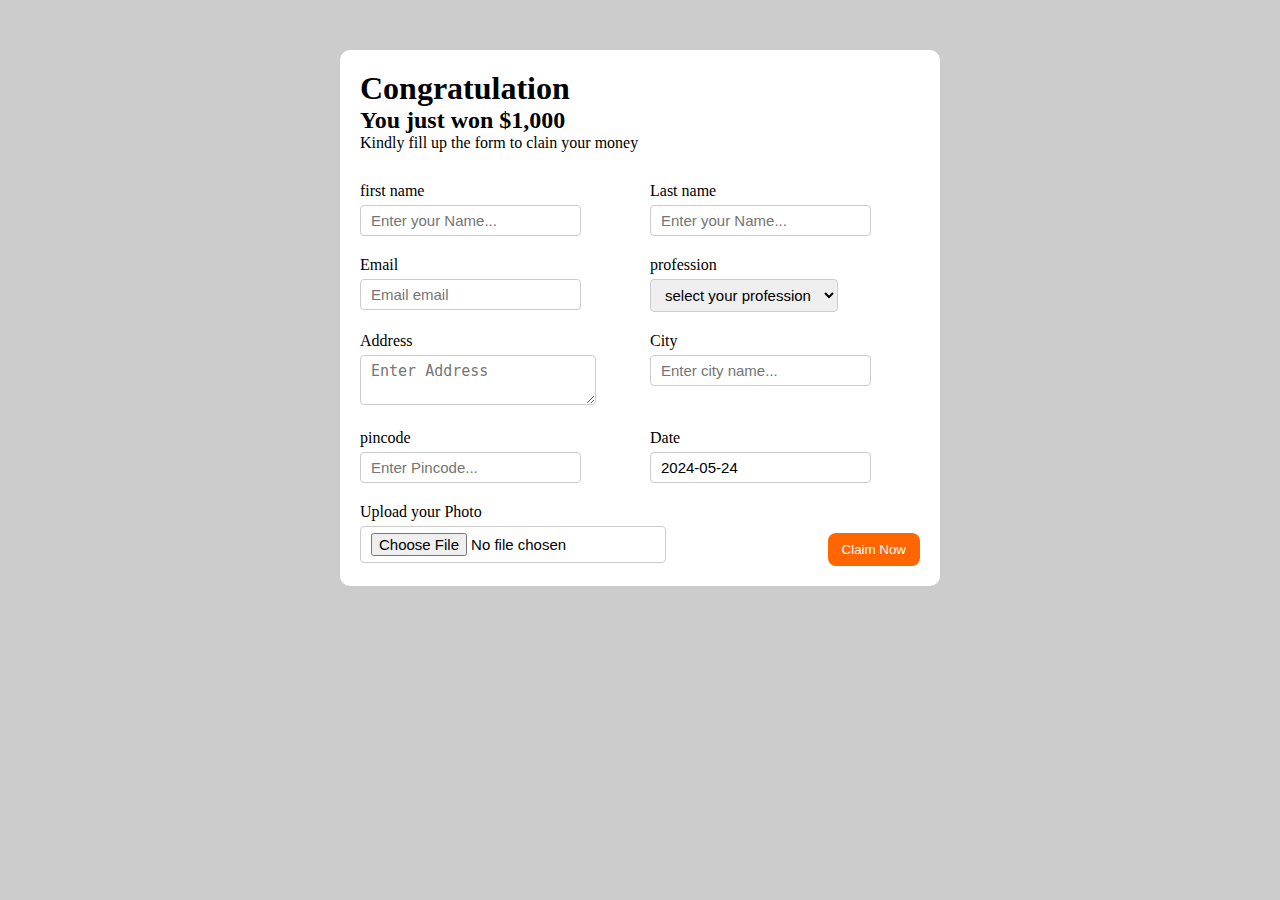
<file: index.html>
<!DOCTYPE html>
<html lang="en">

<head>
    <meta charset="UTF-8">
    <meta name="viewport" content="width=device-width, initial-scale=1.0">
    <title>Document</title>
    <link rel="stylesheet" href="style.css">
</head>

<body>
    <div class="congratulation">
        <div class="win">
            <h1>Congratulation</h1>
            <h2>You just won $1,000</h2>
            <p>Kindly fill up the form to clain your money</p>
            <form action="" class="form_container">
                <div class="form_container">
                    <div class="form_control">
                        <label for="first_name">first name</label>
                        <input id="first_name" name="first_name" placeholder="Enter your Name..." />
                    </div>
                    <div class="form_control">

                        <label for="Last_name">Last name</label>
                        <input id="Last_name" name="Last_name" placeholder="Enter your Name..." />
                    </div>
                    <div class="form_control">
                        <label for="email">Email</label>
                        <input type="email" id="email" name="email" placeholder="Email email" />
                    </div>
                    <div class="form_control">

                        <label for="">profession</label>
                        <select id="profession" name="profession">
                            <option value="">select your profession</option>
                            <option value="student">Student</option>
                            <option value="Doctor">Doctor</option>
                            <option value="engineer">Engineer</option>
                            <option value="unemployed">Unemployed</option>
                        </select>
                    </div>
                    <div class="text_areacontrol">

                        <label for="address">Address</label>
                        <textarea id="address" name="address" rows="2" cols="22" placeholder="Enter Address"></textarea>
                    </div>
                    <div class="form_control">

                        <label for="city">City</label>
                        <input id="city" name="city" placeholder="Enter city name..." />
                    </div>
                    <div class="form_control">

                        <label for="pincode">pincode</label>
                        <input type="number" id="pincode" name="pincode" placeholder="Enter Pincode..." />
                    </div>
                    <div class="form_control">
                        <label for="">Date</label>
                        <input value="2024-05-24" id="date" name="date" />
                    </div>

                    <div class="form_control">

                        <label for="upload">Upload your Photo</label>
                        <input type="file" id="upload" name="upload" />
                    </div>
                    <div class="button_container">

                        <button type="submit">Claim Now</button>
                    </div>









                </div>
            </form>
        </div>
    </div>
</body>

</html>
</file>
<file: style.css>
* {
    margin: 0;
    padding: 0;
    box-sizing: border-box;
    /* background-color: #ccc; */
}

body {
    background-color: #ccc;
}

.congratulation {
    max-width: 900px;
    margin: 0 auto;

}

.win {
    max-width: 600px;
    padding: 20px;
    background-color: white;
    margin: 0 auto;
    margin-top: 50px;
    box-shadow: rgba(2, 2, 2, 0.9);
    border-radius: 10px;

}

.form_container {
    display: grid;
    grid-template-columns: repeat(auto-fit, minmax(200px, 1fr));
    gap: 20px;
    margin-top: 15px;

}

label {
    font-size: 16px;
    display: flex;
    flex-direction: column;
    margin-bottom: 5px;
}

input,
select,
textarea {
    padding: 6px 10px;
    border: 1px solid #ccc;
    border-radius: 4px;
    font-size: 15px;

}

input:focus {
    outline: color(#ff002b);
}

.button_container {
    display: flex;
    justify-content: flex-end;
    margin-top: 30px;

}

button {
    background-color: #ccc;
    border-radius: 8px;
    border: transparent solid 4px;
    padding: 5px 10px;
    color: rgb(251, 251, 255);
    transition: ease-in 0.4s;
    background-color: #ff6600;
}
button:hover{
    background-color: rgb(255, 0, 0);
    border: solid black 4px;
    transition: ease-out 0.4s;
    cursor: pointer;
    
}
</file>
